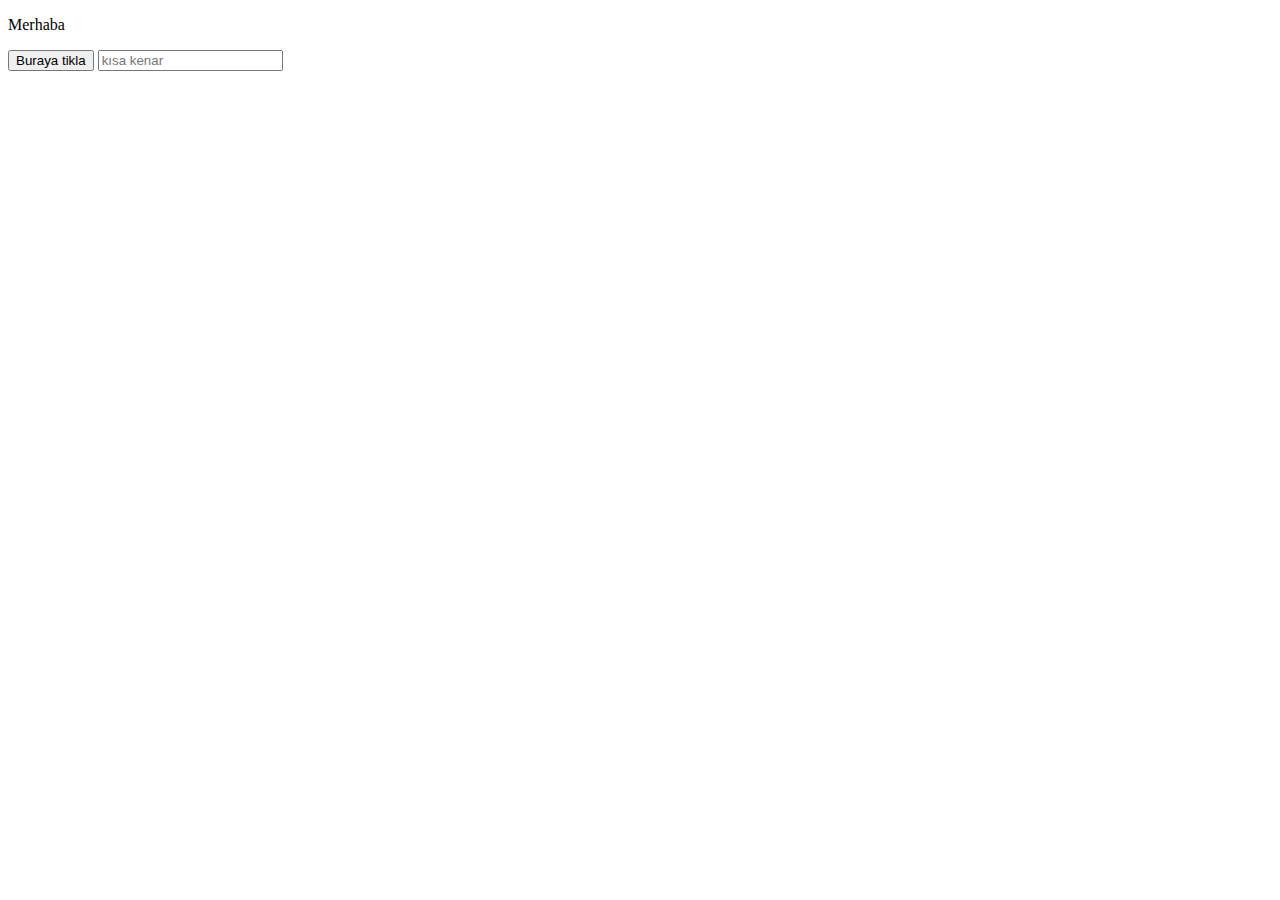
<file: ders.html>
<!DOCTYPE html>
<html>
    <head>
        <script language="javascript">
            alert('Ornek mesaj');
        </script>
    </head>
    <body>
        <p id="p1"></p>
        <script>
            document.getElementById("p1").innerHTML = "Merhaba"
        </script>
        <button onclick="console.log('BLM2037')">Buraya tikla</button>
        <input type="text" id="kenar1" placeholder="kısa kenar">
    </body>
</html>
</file>
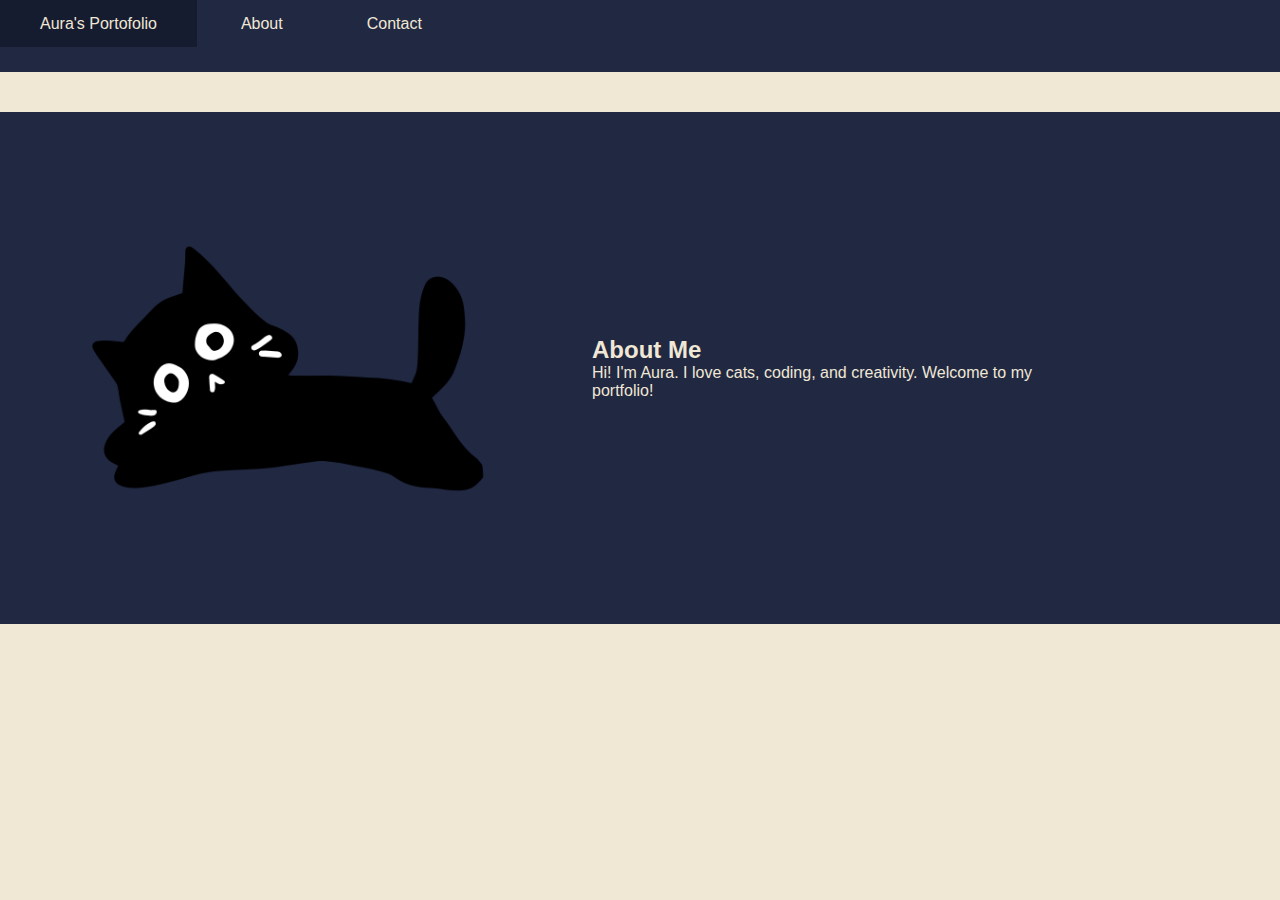
<file: aura/aura.html>
<!DOCTYPE html>
<html lang="en">
    <head>
        <meta charset="UTF-8">
        <link rel="stylesheet" href="aura.css">
        <title>Get to Know Me</title>
    </head>
    <body>
        <nav class="navbar">
            <a href="#" id="me">Aura's Portofolio</a>
            <a href="#" id="about">About</a>
            <a href="#" id="contact">Contact</a>
        </nav>
        
        <div class="about-container">
            <div style="display: flex; align-items: center; gap: 40px;">
                <img src="cat.png" alt="cat" class="cat">
                <div class="about-text">
                    <h2>About Me</h2>
                    <p>
                        Hi! I'm Aura. I love cats, coding, and creativity. Welcome to my portfolio!
                    </p>
                </div>
            </div>
        </div>
        
    </body>
</html>
</file>
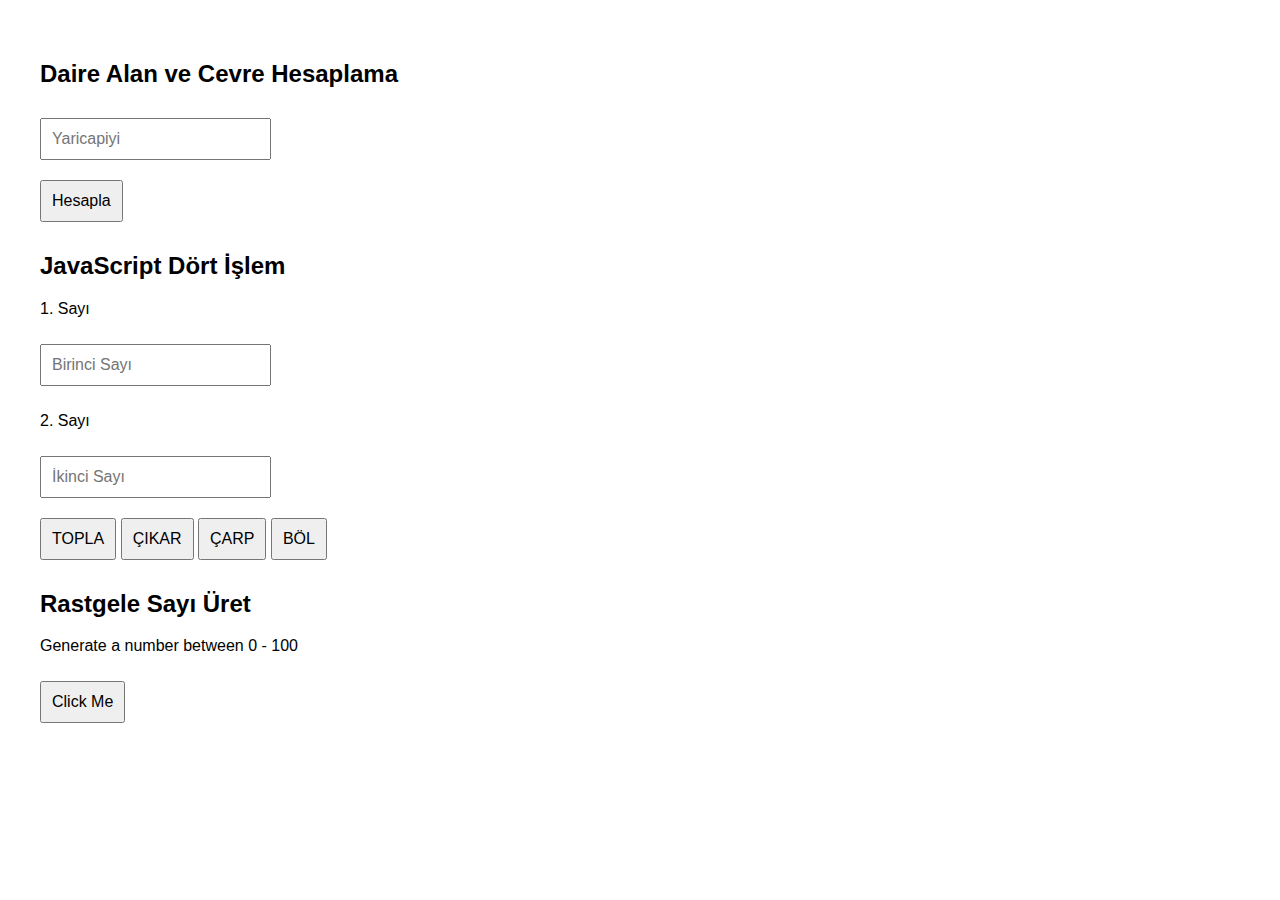
<file: derste/ders.html>
<!DOCTYPE html>
<html>
    <head>
        <title>Javascript Ornegi</title>
        <style>
            body {
                font-family: Arial, sans-serif;
                margin: 20px;
                padding: 20px;
            }

            input, button {
                margin: 10px 0;
                padding: 10px;
                font-size: 16px;
            }

            task {
                padding-top: 20%;
                margin-bottom: 40px;
                width: 50%;
            }
        </style>
    </head>
    <body>
        <div class="task one">
            <h2>Daire Alan ve Cevre Hesaplama</h2>
            <input type="text" id="yaricapi" placeholder="Yaricapiyi"><br>
            <button onclick="hesaplama()" id="alan-button">Hesapla</button><br>
            <p id="alan-sonuc"></p>
            <p id="cevre-sonuc"></p>
        </div>

        <div class="task two">
            <h2>JavaScript Dört İşlem</h2>
            <p>1. Sayı</p><input type="text" id="sayi1" placeholder="Birinci Sayı"><br>
            <p>2. Sayı</p><input type="text" id="sayi2" placeholder="İkinci Sayı"><br>
            <button onclick="toplama()" id="toplama-button">TOPLA</button>
            <button onclick="cikar()">ÇIKAR</button>
            <button onclick="carpma()">ÇARP</button>
            <button onclick="bol()">BÖL</button>

            <p id="sonuc-hesap"></p>
        </div>

        <div class="task three">
            <h2>Rastgele Sayı Üret</h2>
            <p>Generate a number between 0 - 100</p>
            <button onclick="myFunction()">Click Me</button>
            <p id="demo"></p>
        </div>
        
        <script>

            function myFunction() {
                document.getElementById("demo").innerHTML = Math.round(10*Math.random());
            }

            var num1, num2, sum, difference, product, quotient;
            function toplama() {
                num1 = parseFloat(document.getElementById("sayi1").value);
                num2 = parseFloat(document.getElementById("sayi2").value);
                sum = num1 + num2;
                document.getElementById("sonuc-hesap").innerHTML = "Toplam: " + sum;
            }

            function cikar() {
                num1 = parseFloat(document.getElementById("sayi1").value);
                num2 = parseFloat(document.getElementById("sayi2").value);
                difference = num1 - num2;
                document.getElementById("sonuc-hesap").innerHTML = "Fark: " + difference;
            }

            function carpma() {
                num1 = parseFloat(document.getElementById("sayi1").value);
                num2 = parseFloat(document.getElementById("sayi2").value);
                product = num1 * num2;
                document.getElementById("sonuc-hesap").innerHTML = "Çarpım: " + product;
            }

            function bol() {
                num1 = document.getElementById("sayi1").value;
                num2 = document.getElementById("sayi2").value;
                if (num2 == 0) {
                    document.getElementById("sonuc-hesap").innerHTML = "Hata: Bir sayı sıfıra bölünemez.";
                    return;
                }
                else if (num1 == 0) {
                    document.getElementById("sonuc-hesap").innerHTML = "Hata: İlk sayıyı sfırdır"
                }
                else {
                    quotient = num1 / num2;
                    document.getElementById("sonuc-hesap").innerHTML = "Bölüm: " + quotient;
                }
               
            }


            var yaricapi, alan, cevre;

            function hesaplama() {
                yaricapi = parseFloat(document.getElementById("yaricapi").value);
                alan = Math.PI * yaricapi * yaricapi;
                document.getElementById("alan-sonuc").innerHTML = "Dairenin Alanı: " + alan;

                cevre = 2 * Math.PI * yaricapi;
                document.getElementById("cevre-sonuc").innerHTML = "Dairenin Çevresi: " + cevre;
            }

        </script>
    </body>
</html>
</file>
<file: aura/aura.css>
* {
    margin: 0;
    padding: 0;
    box-sizing: border-box;
}

html {
    scroll-behavior: smooth;
}

body {
    background-color: #F0E7D5;
}

.navbar {
    width: 100%;
    height: 8vh;
    background-color: #212842;
    padding-top: 15px;
}

.navbar a {
    font-family: Arial, Helvetica, sans-serif;
    color: #F0E7D5;
    padding-left: 40px;
    padding-right: 40px;
    padding-top: 40px;
    padding-bottom: 15px;
    text-decoration: none;
}

.navbar a:hover {
    background-color: #161c30;
}

#me {
    background-color: #161c30;
}

.portofolio {
    position: absolute;
    color: #F0E7D5;
    font-family: Arial, Helvetica, sans-serif;
    left: 50px;
}

.about-container {
    display: flex;
    align-items: center;
    justify-content: flex-start;
    gap: 40px; /* space between image and text */
    margin-top: 40px;
    background-color: #212842;
    position: relative;
}

.cat {
    width: 40vw; /* adjust as needed */
    height: auto;
    border-radius: 16px;
    margin-left: 40px;
    transition: 0.3s ease-in-out;
}

.cat:hover {
    transform: scale(1.05) translateY(-20px);
    filter: drop-shadow(0 4px 8px rgba(0, 0, 0, 0.2));
}

.about-text {
    max-width: 500px;
    font-family: 'Arial', sans-serif;
    color: #F0E7D5;
}
</file>
